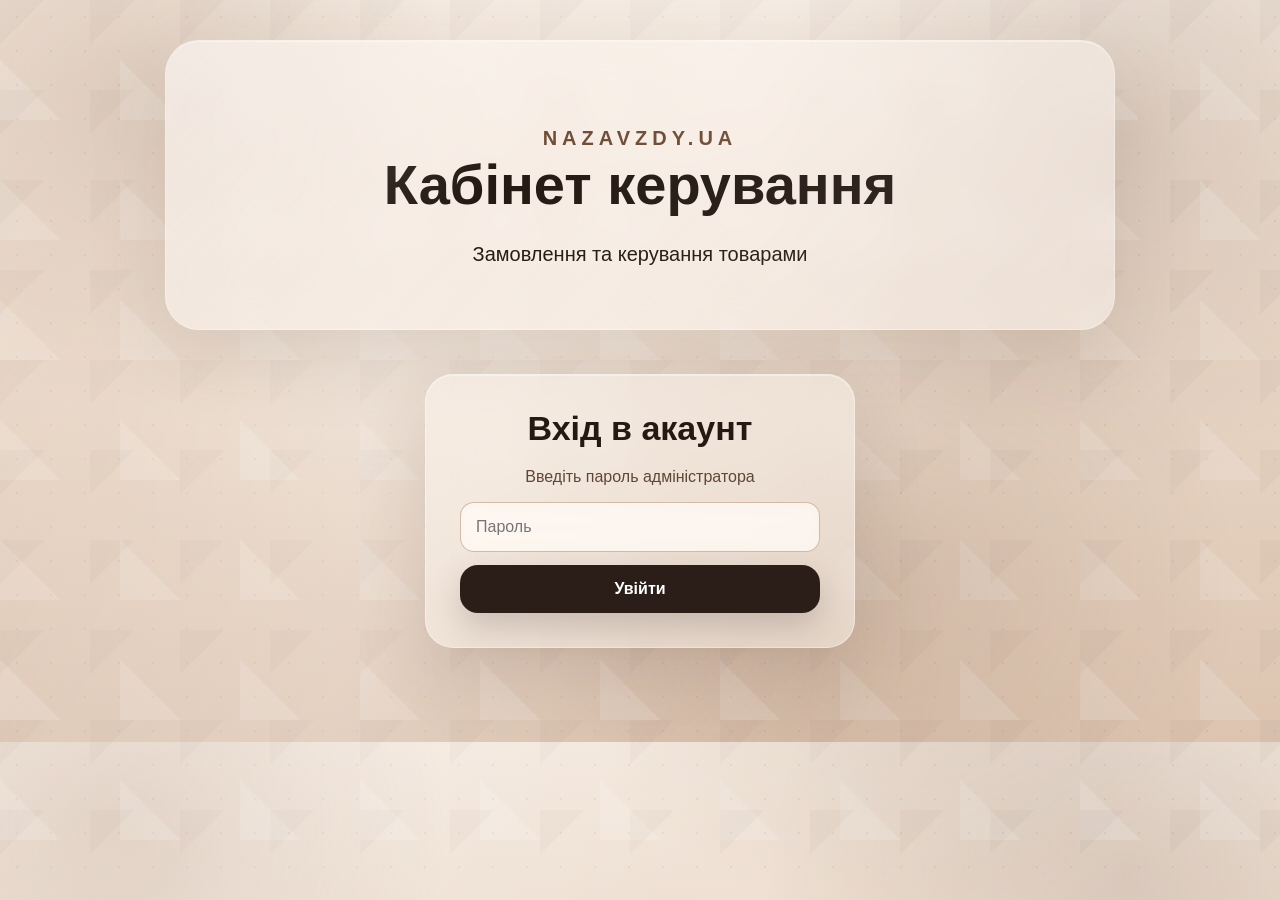
<file: admin.html>
<!DOCTYPE html>
<html lang="uk">
<head>
  <meta charset="UTF-8">
  <meta name="viewport" content="width=device-width, initial-scale=1.0">
  <title>NAZAVZDY.UA — Адмінка</title>
  <link rel="stylesheet" href="style.css">
</head>
<body>

<section class="page-hero admin-hero">
  <p class="brand-small">NAZAVZDY.UA</p>
  <h1>Кабінет керування</h1>
  <p>Замовлення та керування товарами</p>
</section>

<section class="section admin-section">

  <div class="admin-login-card" id="loginBox">
    <h2>Вхід в акаунт</h2>
    <p>Введіть пароль адміністратора</p>

    <input type="password" id="adminPassword" placeholder="Пароль">

    <button type="button" class="admin-main-btn" onclick="loginAdmin()">
      Увійти
    </button>
  </div>

  <div id="adminPanel" style="display:none;">

    <div class="admin-tabs">
      <button type="button" class="admin-tab active" id="ordersTabBtn" onclick="switchTab('orders')">
        Замовлення
      </button>

      <button type="button" class="admin-tab" id="productsTabBtn" onclick="switchTab('products')">
        Товари
      </button>
    </div>

    <div id="ordersTab">

      <div class="admin-toolbar">
        <div>
          <h2>Замовлення</h2>
          <p>Всі заявки з сайту</p>
        </div>

        <button type="button" class="admin-main-btn small" onclick="loadOrders()">
          Оновити
        </button>
      </div>

      <div class="admin-filters">
        <input
          type="text"
          id="orderSearch"
          placeholder="Пошук за номером, імʼям або телефоном"
          oninput="renderOrders()">

        <select id="statusFilter" onchange="renderOrders()">
          <option value="all">Всі статуси</option>
          <option value="Нове">Нове</option>
          <option value="В роботі">В роботі</option>
          <option value="Готове">Готове</option>
          <option value="Відправлено">Відправлено</option>
        </select>
      </div>

      <div id="adminStats"></div>
      <div id="ordersList"></div>

    </div>

    <div id="productsTab" style="display:none;">

      <div class="admin-toolbar">
        <div>
          <h2>Товари</h2>
          <p>Редагування каталогу та наявності</p>
        </div>

        <button type="button" class="admin-main-btn small" onclick="openProductModal()">
          + Додати товар
        </button>
      </div>

      <div id="productsList"></div>

    </div>

  </div>

</section>

<div class="popup" id="productModal">
  <div class="popup-content">

    <span class="close" onclick="closeProductModal()">×</span>

    <h2 id="productModalTitle">Новий товар</h2>

    <input type="text" id="productName" placeholder="Назва товару">
    <input type="number" id="productPrice" placeholder="Ціна">

    <label class="form-label">Кількість в наявності</label>
    <input type="number" id="productStock" min="0" value="1" placeholder="Кількість">

    <label class="form-label">Категорія</label>
    <select id="productCategory">
      <option value="medalions">Медальйони</option>
      <option value="rings">Каблучки</option>
      <option value="keychains">Брелоки</option>
    </select>

    <label class="form-label">Тип опису</label>
    <select id="productDescriptionType">
      <option value="medalion">Опис медальйона</option>
      <option value="ring">Опис каблучки</option>
      <option value="keychain">Опис брелока</option>
    </select>

    <textarea id="productDescription" placeholder="Опис товару"></textarea>

    <label class="form-label">Фото товару</label>
    <input type="file" id="productImageFile" accept="image/*">

    <input type="hidden" id="productImage">
    <div id="productImagePreview"></div>

    <button type="button" class="admin-main-btn" onclick="saveProduct()">
      Зберегти товар
    </button>

  </div>
</div>

<script src="admin.js"></script>

</body>
</html>
</file>
<file: style.css>
* {
  box-sizing: border-box;
}

html {
  scroll-behavior: smooth;
}

body {
  margin: 0;
  font-family: Arial, sans-serif;
  color: #241913;
  overflow-x: hidden;

  background:
    radial-gradient(circle at 10% 12%, rgba(130, 88, 60, 0.18), transparent 24%),
    radial-gradient(circle at 88% 18%, rgba(80, 50, 34, 0.14), transparent 28%),
    radial-gradient(circle at 50% 86%, rgba(160, 118, 88, 0.13), transparent 34%),
    linear-gradient(180deg, #f3e7dc 0%, #ead8c8 45%, #dcc4b0 100%);
}

/* мʼякий візерунок фону */
body::before {
  content: "";
  position: fixed;
  inset: 0;
  pointer-events: none;
  z-index: -3;
  background-image:
    radial-gradient(rgba(70, 43, 29, 0.08) 1px, transparent 1px),
    linear-gradient(135deg, rgba(70, 43, 29, 0.035) 25%, transparent 25%),
    linear-gradient(45deg, rgba(255,255,255,0.18) 25%, transparent 25%);
  background-size: 34px 34px, 90px 90px, 120px 120px;
  opacity: 0.8;
}

/* скляні переливи */
body::after {
  content: "";
  position: fixed;
  inset: 0;
  pointer-events: none;
  z-index: -2;
  background:
    linear-gradient(120deg, transparent 0%, rgba(255,255,255,0.22) 42%, transparent 68%),
    radial-gradient(circle at 30% 40%, rgba(255,255,255,0.18), transparent 28%),
    radial-gradient(circle at 70% 65%, rgba(105,70,48,0.12), transparent 32%);
  animation: backgroundMove 10s ease-in-out infinite alternate;
}

/* MENU */

.menu-btn {
  position: fixed;
  top: 22px;
  left: 22px;
  z-index: 3001;
  width: 56px;
  height: 56px;
  border: 1px solid rgba(255,255,255,0.28);
  border-radius: 19px;
  background: rgba(43, 29, 23, 0.78);
  color: #fff7ef;
  font-size: 27px;
  cursor: pointer;
  backdrop-filter: blur(18px);
  -webkit-backdrop-filter: blur(18px);
  box-shadow:
    inset 0 1px 0 rgba(255,255,255,0.22),
    0 18px 40px rgba(43, 29, 23, 0.28);
  transition: 0.3s ease;
  animation: floatSmall 4s ease-in-out infinite;
}

.menu-btn:hover {
  transform: scale(1.08) rotate(3deg);
  background: rgba(107, 74, 53, 0.9);
}

.menu-overlay {
  position: fixed;
  inset: 0;
  z-index: 2999;
  background: rgba(0, 0, 0, 0.35);
  opacity: 0;
  pointer-events: none;
  transition: 0.35s ease;
  backdrop-filter: blur(4px);
}

.menu-overlay.active {
  opacity: 1;
  pointer-events: auto;
}

.side-menu {
  position: fixed;
  top: 0;
  left: -340px;
  width: 315px;
  height: 100vh;
  z-index: 3000;
  padding: 34px 26px;
  background:
    linear-gradient(180deg, rgba(52, 34, 25, 0.82), rgba(95, 65, 47, 0.78));
  backdrop-filter: blur(24px);
  -webkit-backdrop-filter: blur(24px);
  border-right: 1px solid rgba(255,255,255,0.18);
  box-shadow: 30px 0 80px rgba(0,0,0,0.35);
  transition: 0.45s cubic-bezier(.2,.8,.2,1);
  display: flex;
  flex-direction: column;
  gap: 12px;
}

.side-menu.active {
  left: 0;
}

.menu-close {
  align-self: flex-end;
  width: 42px;
  height: 42px;
  border: 1px solid rgba(255,255,255,0.22);
  border-radius: 14px;
  background: rgba(255,255,255,0.12);
  color: white;
  font-size: 28px;
  cursor: pointer;
  transition: 0.25s;
}

.menu-close:hover {
  transform: rotate(90deg) scale(1.05);
}

.menu-brand {
  color: #f8eadb;
  font-size: 15px;
  letter-spacing: 4px;
  font-weight: bold;
  margin: 28px 0 18px;
}

.side-menu a {
  color: #fff7ef;
  text-decoration: none;
  font-size: 20px;
  padding: 17px 18px;
  border-radius: 18px;
  transition: 0.28s ease;
}

.side-menu a:hover,
.side-menu a.active {
  background: rgba(255, 248, 242, 0.18);
  transform: translateX(9px);
}

/* HERO */

.hero {
  min-height: 92vh;
  display: flex;
  align-items: center;
  justify-content: center;
  text-align: center;
  padding: 70px 20px 45px;
  position: relative;
}

.hero::before {
  content: "";
  position: absolute;
  width: 82%;
  max-width: 950px;
  height: 460px;
  border-radius: 50%;
  background: rgba(255,255,255,0.18);
  filter: blur(65px);
  z-index: -1;
  animation: glowBreath 6s ease-in-out infinite;
}

.bg-orb {
  position: absolute;
  border-radius: 50%;
  filter: blur(80px);
  animation: floatGlow 7s ease-in-out infinite;
}

.orb-one {
  width: 430px;
  height: 430px;
  background: rgba(122, 84, 60, 0.18);
  top: 8%;
  left: 5%;
}

.orb-two {
  width: 360px;
  height: 360px;
  background: rgba(74, 45, 31, 0.14);
  bottom: 8%;
  right: 6%;
  animation-direction: reverse;
}

.hero-content,
.page-hero,
.contact-card,
.info-box,
.custom-order-box,
.steps-grid div,
.benefits-grid div,
.card {
  background: rgba(255, 248, 242, 0.42);
  border: 1px solid rgba(255,255,255,0.36);
  box-shadow:
    inset 0 1px 0 rgba(255,255,255,0.38),
    0 25px 80px rgba(70, 46, 33, 0.13);
  backdrop-filter: blur(18px);
  -webkit-backdrop-filter: blur(18px);
}

.hero-content {
  position: relative;
  z-index: 2;
  max-width: 820px;
  padding: 46px 36px;
  border-radius: 36px;
  animation: fadeUp 1s ease;
}

.hero-content::before,
.page-hero::before,
.card::before,
.info-box::before,
.custom-order-box::before {
  content: "";
  position: absolute;
  inset: 0;
  border-radius: inherit;
  pointer-events: none;
  background: linear-gradient(135deg, rgba(255,255,255,0.28), transparent 38%, rgba(255,255,255,0.10));
}

.brand-mark {
  width: 138px;
  height: 138px;
  margin: 0 auto 24px;
  background: linear-gradient(145deg, #0f0f0f, #2b1d17);
  color: white;
  border-radius: 34px;
  display: flex;
  align-items: center;
  justify-content: center;
  font-size: 86px;
  font-weight: 900;
  box-shadow:
    inset 0 1px 0 rgba(255,255,255,0.18),
    0 25px 65px rgba(43, 29, 23, 0.28);
  animation: softPulse 3.2s ease-in-out infinite;
}

.brand-small {
  letter-spacing: 5px;
  font-size: 15px;
  font-weight: 700;
  margin: 0 0 18px;
  color: #6f4d38;
}

.hero h1,
.page-hero h1 {
  font-size: 56px;
  line-height: 1.08;
  margin: 0;
}

.hero-text,
.page-hero p,
.wide-text {
  font-size: 20px;
  line-height: 1.7;
  max-width: 760px;
  margin: 22px auto 0;
}

.hero-actions {
  margin-top: 32px;
  display: flex;
  justify-content: center;
  gap: 14px;
  flex-wrap: wrap;
}

.btn,
.card button,
#submitBtn {
  background: rgba(43, 29, 23, 0.92);
  color: #fff;
  border: 1px solid rgba(255,255,255,0.18);
  padding: 14px 30px;
  border-radius: 16px;
  text-decoration: none;
  cursor: pointer;
  transition: 0.28s;
  font-size: 16px;
  box-shadow: 0 12px 30px rgba(43,29,23,0.18);
}

.btn:hover,
.card button:hover,
#submitBtn:hover {
  background: #6b4a35;
  transform: translateY(-3px);
  box-shadow: 0 18px 40px rgba(43,29,23,0.24);
}

.btn-light {
  background: rgba(255,255,255,0.16);
  color: #2b1d17;
  border: 1px solid rgba(107,74,53,0.45);
  backdrop-filter: blur(10px);
}

.btn-light:hover {
  color: white;
}

/* SECTIONS */

.section {
  max-width: 1100px;
  margin: 0 auto;
  padding: 34px 25px;
  text-align: center;
}

.page-hero {
  position: relative;
  max-width: 950px;
  margin: 70px auto 10px;
  padding: 58px 30px;
  text-align: center;
  border-radius: 34px;
  animation: fadeUp 0.8s ease;
}

h2 {
  font-size: 34px;
  margin-bottom: 20px;
}

.steps-grid,
.benefits-grid {
  display: grid;
  grid-template-columns: repeat(auto-fit, minmax(230px, 1fr));
  gap: 22px;
  margin-top: 30px;
}

.steps-grid div,
.benefits-grid div,
.info-box {
  position: relative;
  border-radius: 24px;
  padding: 26px;
  transition: 0.35s;
  overflow: hidden;
}

.steps-grid div:hover,
.benefits-grid div:hover,
.info-box:hover {
  transform: translateY(-7px) scale(1.01);
  box-shadow:
    inset 0 1px 0 rgba(255,255,255,0.4),
    0 24px 60px rgba(70, 46, 33, 0.17);
}

.steps-grid span {
  display: inline-block;
  font-size: 14px;
  color: #fff;
  background: #2b1d17;
  padding: 8px 12px;
  border-radius: 50px;
  margin-bottom: 12px;
}

/* PRODUCTS */

.products-grid {
  display: grid;
  grid-template-columns: repeat(auto-fit, minmax(260px, 1fr));
  gap: 28px;
}

.card {
  position: relative;
  border-radius: 28px;
  overflow: hidden;
  transition: 0.35s ease;
  text-align: left;
}

.card:hover {
  transform: translateY(-9px) scale(1.01);
  box-shadow:
    inset 0 1px 0 rgba(255,255,255,0.4),
    0 28px 65px rgba(70, 46, 33, 0.2);
}

.card img {
  width: 100%;
  height: 330px;
  object-fit: cover;
  display: block;
  transition: 0.45s ease;
}

.card:hover img {
  transform: scale(1.07);
  filter: contrast(1.03) saturate(1.04);
}

.card h3 {
  font-size: 22px;
  color: #2d1e18;
  padding: 24px 24px 5px;
  margin: 0;
}

.card p {
  font-size: 18px;
  color: #5f4637;
  padding: 0 24px;
}

.card button {
  margin: 10px 24px 26px;
}

.info-box {
  max-width: 560px;
  margin: 28px auto 0;
}

/* CUSTOM ORDER */

.custom-order {
  padding-top: 8px;
}

.custom-order-box {
  position: relative;
  max-width: 820px;
  margin: 0 auto;
  padding: 38px;
  border-radius: 30px;
  overflow: hidden;
}

.custom-order-box h2 {
  margin-top: 0;
}

.custom-order-box p {
  font-size: 19px;
  line-height: 1.8;
  margin-bottom: 28px;
  color: #4d3a2f;
}

/* POPUP */

.popup {
  display: none;
  position: fixed;
  inset: 0;
  background: rgba(0,0,0,0.62);
  z-index: 5000;
  padding: 20px;
  overflow-y: auto;
  backdrop-filter: blur(8px);
}

.popup-content {
  background: rgba(245, 230, 216, 0.82);
  backdrop-filter: blur(20px);
  -webkit-backdrop-filter: blur(20px);
  max-width: 530px;
  margin: 25px auto;
  padding: 28px;
  border-radius: 28px;
  position: relative;
  animation: scaleIn 0.28s ease;
  border: 1px solid rgba(255,255,255,0.36);
  box-shadow: 0 28px 80px rgba(0,0,0,0.24);
}

.close {
  position: absolute;
  top: 14px;
  right: 22px;
  font-size: 34px;
  cursor: pointer;
}

.popup-image {
  width: 100%;
  height: 285px;
  object-fit: cover;
  border-radius: 20px;
  margin-bottom: 20px;
}

input,
textarea,
select {
  width: 100%;
  padding: 15px;
  margin-bottom: 13px;
  border: 1px solid rgba(178, 139, 108, 0.55);
  border-radius: 14px;
  font-size: 16px;
  background: rgba(255,250,244,0.72);
  backdrop-filter: blur(10px);
}

textarea {
  min-height: 95px;
  resize: vertical;
}

.form-label {
  display: block;
  margin-bottom: 8px;
  font-weight: bold;
}

.total-price {
  background: rgba(43, 29, 23, 0.92);
  color: white;
  padding: 15px;
  border-radius: 14px;
  text-align: center;
  font-weight: bold;
}

#successMessage {
  color: #24572c;
  font-weight: bold;
  text-align: center;
}

/* FOOTER / INSTAGRAM */

footer {
  text-align: center;
  background: rgba(43, 29, 23, 0.92);
  color: white;
  padding: 48px 20px;
  margin-top: 10px;
  backdrop-filter: blur(18px);
}

.instagram-footer {
  display: inline-flex;
  align-items: center;
  gap: 12px;
  color: white;
  text-decoration: none;
  border: 1px solid rgba(255,255,255,0.35);
  padding: 13px 20px;
  border-radius: 50px;
  transition: 0.3s;
}

.instagram-footer:hover {
  transform: translateY(-3px);
  background: rgba(255,255,255,0.08);
}

.instagram-footer.dark {
  background: #2b1d17;
}

.instagram-footer img,
.sticky-instagram img {
  width: 35px;
  height: 35px;
}

.sticky-instagram {
  position: fixed;
  right: 18px;
  bottom: 22px;
  z-index: 2500;
  background: rgba(255,250,244,0.75);
  backdrop-filter: blur(18px);
  -webkit-backdrop-filter: blur(18px);
  border: 1px solid rgba(255,255,255,0.35);
  border-radius: 50%;
  padding: 10px;
  box-shadow: 0 14px 35px rgba(0,0,0,0.18);
  transition: 0.3s;
  animation: floatSmall 4s ease-in-out infinite;
}

.sticky-instagram:hover {
  transform: scale(1.1) rotate(4deg);
}

/* ANIMATIONS */

@keyframes fadeUp {
  from {
    opacity: 0;
    transform: translateY(28px);
  }
  to {
    opacity: 1;
    transform: translateY(0);
  }
}

@keyframes scaleIn {
  from {
    opacity: 0;
    transform: scale(0.94);
  }
  to {
    opacity: 1;
    transform: scale(1);
  }
}

@keyframes softPulse {
  0%, 100% {
    transform: scale(1);
  }
  50% {
    transform: scale(1.045);
  }
}

@keyframes floatGlow {
  0%, 100% {
    transform: translateY(0);
  }
  50% {
    transform: translateY(-24px);
  }
}

@keyframes floatSmall {
  0%, 100% {
    transform: translateY(0);
  }
  50% {
    transform: translateY(-6px);
  }
}

@keyframes glowBreath {
  0%, 100% {
    opacity: 0.7;
    transform: scale(1);
  }
  50% {
    opacity: 1;
    transform: scale(1.04);
  }
}

@keyframes backgroundMove {
  0% {
    transform: translateY(0) translateX(0);
  }
  100% {
    transform: translateY(-18px) translateX(14px);
  }
}

/* MOBILE */

@media (max-width: 700px) {
  .menu-btn {
    width: 50px;
    height: 50px;
    top: 16px;
    left: 16px;
    font-size: 24px;
  }

  .side-menu {
    width: 285px;
    left: -305px;
  }

  .hero h1,
  .page-hero h1 {
    font-size: 36px;
  }

  .brand-mark {
    width: 105px;
    height: 105px;
    font-size: 66px;
  }

  .hero-content,
  .page-hero {
    padding: 34px 22px;
  }

  .section {
    padding: 28px 18px;
  }

  .card img {
    height: 300px;
  }

  .page-hero {
    margin-top: 80px;
  }
}
/* CART */

.cart-floating {
  position: fixed;
  right: 18px;
  bottom: 88px;
  z-index: 2600;

  width: 58px;
  height: 58px;

  border: 1px solid rgba(255,255,255,0.35);
  border-radius: 50%;

  background: rgba(43, 29, 23, 0.9);
  color: white;

  font-size: 22px;
  cursor: pointer;

  backdrop-filter: blur(18px);
  box-shadow: 0 14px 35px rgba(0,0,0,0.22);

  transition: 0.3s;
}

.cart-floating:hover {
  transform: scale(1.08);
  background: #6b4a35;
}

.cart-floating span {
  position: absolute;
  top: -6px;
  right: -6px;

  min-width: 22px;
  height: 22px;

  background: #fff7ef;
  color: #2b1d17;

  border-radius: 50%;
  font-size: 13px;
  font-weight: bold;

  display: flex;
  align-items: center;
  justify-content: center;
}

.cart-panel {
  position: fixed;
  top: 0;
  right: -390px;

  width: 370px;
  max-width: 92%;
  height: 100vh;

  z-index: 4200;

  padding: 28px;

  background: rgba(245, 230, 216, 0.88);
  border-left: 1px solid rgba(255,255,255,0.38);

  backdrop-filter: blur(22px);
  -webkit-backdrop-filter: blur(22px);

  box-shadow: -24px 0 70px rgba(0,0,0,0.25);

  transition: 0.42s cubic-bezier(.2,.8,.2,1);

  overflow-y: auto;
}

.cart-panel.active {
  right: 0;
}

.cart-panel h2 {
  margin-top: 55px;
}

.cart-item {
  display: flex;
  justify-content: space-between;
  gap: 14px;

  padding: 16px;
  margin-bottom: 14px;

  border-radius: 18px;

  background: rgba(255, 248, 242, 0.62);
  border: 1px solid rgba(178, 139, 108, 0.32);

  box-shadow: 0 10px 28px rgba(70, 46, 33, 0.08);
}

.cart-item p {
  margin: 5px 0;
  color: #5f4637;
  font-size: 14px;
}

.cart-item button {
  width: 34px;
  height: 34px;

  border: none;
  border-radius: 12px;

  background: #2b1d17;
  color: white;

  font-size: 20px;
  cursor: pointer;
}

.unit-box {
  margin: 18px 0;
  padding: 18px;

  border-radius: 20px;

  background: rgba(255, 248, 242, 0.58);
  border: 1px solid rgba(178, 139, 108, 0.35);

  box-shadow: 0 10px 28px rgba(70, 46, 33, 0.08);
}

.unit-box h4 {
  margin-top: 0;
  margin-bottom: 14px;
}

.confirm-item {
  padding: 15px;
  margin: 12px 0;

  border-radius: 18px;

  background: rgba(255, 248, 242, 0.62);
  border: 1px solid rgba(178, 139, 108, 0.32);
}

.confirm-item p {
  margin: 5px 0;
  color: #5f4637;
}

#confirmSendBtn {
  margin-top: 14px;
  margin-right: 8px;
}

@media (max-width: 700px) {
  .cart-floating {
    bottom: 86px;
    right: 16px;

    width: 54px;
    height: 54px;

    font-size: 20px;
  }

  .cart-panel {
    width: 100%;
    max-width: 100%;
    right: -100%;
  }
}
.confirm-buttons{
  display:flex;
  gap:14px;
  justify-content:flex-end;
  margin-top:22px;
  flex-wrap:wrap;
}

#confirmSendBtn{
  background:#2b1d17;
  color:white;
  border:none;
  border-radius:18px;
  padding:15px 28px;
  font-size:16px;
  font-weight:600;
  cursor:pointer;

  backdrop-filter:blur(18px);
  box-shadow:0 10px 28px rgba(0,0,0,.16);

  transition:.25s;
}

#confirmSendBtn:hover{
  transform:translateY(-2px);
  background:#6b4a35;
}

.btn-light{
  background:rgba(255,255,255,.72);
  border:1px solid rgba(0,0,0,.08);
  border-radius:18px;
  padding:15px 28px;
  font-size:16px;
  cursor:pointer;

  backdrop-filter:blur(18px);

  transition:.25s;
}

.btn-light:hover{
  transform:translateY(-2px);
  background:white;
}
.catalog-filters {
  display: flex;
  justify-content: center;
  gap: 12px;
  flex-wrap: wrap;
  margin-bottom: 30px;
}

.filter-btn {
  padding: 12px 22px;
  border-radius: 999px;
  border: 1px solid rgba(107, 74, 53, 0.25);
  background: rgba(255, 248, 242, 0.58);
  color: #2b1d17;
  cursor: pointer;
  font-size: 15px;
  backdrop-filter: blur(14px);
  transition: 0.25s;
}

.filter-btn:hover,
.filter-btn.active {
  background: #2b1d17;
  color: white;
  transform: translateY(-2px);
}
.card img {
  cursor: pointer;
}

.product-details #detailsText {
  text-align: left;
  line-height: 1.7;
  color: #3f2d24;
  margin: 18px 0 24px;
}

.product-details #detailsText p {
  margin: 10px 0;
}

.product-details #detailsText ul {
  padding-left: 20px;
  margin: 14px 0;
}

.product-details #detailsText li {
  margin-bottom: 8px;
}

#detailsPrice,
#itemPrice {
  font-size: 19px;
  font-weight: 700;
  color: #5f4637;
}
/* ADMIN PANEL */

.admin-hero {
  margin-top: 40px;
}

.admin-section {
  max-width: 1180px;
}

.admin-login-card {
  max-width: 430px;
  margin: 0 auto 60px;
  padding: 34px;
  border-radius: 28px;

  background: rgba(255, 248, 242, 0.48);
  border: 1px solid rgba(255,255,255,0.38);

  backdrop-filter: blur(20px);
  -webkit-backdrop-filter: blur(20px);

  box-shadow:
    inset 0 1px 0 rgba(255,255,255,0.38),
    0 24px 70px rgba(70, 46, 33, 0.14);

  text-align: center;
}

.admin-login-card h2 {
  margin-top: 0;
}

.admin-login-card p {
  color: #5f4637;
}

.admin-main-btn {
  width: 100%;
  padding: 15px 24px;
  border: none;
  border-radius: 18px;

  background: #2b1d17;
  color: white;

  font-size: 16px;
  font-weight: 700;

  cursor: pointer;

  box-shadow: 0 14px 34px rgba(43, 29, 23, 0.2);
  transition: 0.25s;
}

.admin-main-btn:hover {
  background: #6b4a35;
  transform: translateY(-2px);
}

.admin-main-btn.small {
  width: auto;
  padding: 13px 22px;
}

.admin-toolbar {
  display: flex;
  align-items: center;
  justify-content: space-between;
  gap: 18px;

  margin-bottom: 22px;
}

.admin-toolbar h2 {
  margin: 0;
  text-align: left;
}

.admin-toolbar p {
  margin: 5px 0 0;
  color: #6d5140;
}

.admin-filters {
  display: grid;
  grid-template-columns: 1fr 220px;
  gap: 14px;

  margin-bottom: 18px;
}

.admin-filters input,
.admin-filters select {
  margin: 0;
}

.admin-stats {
  display: grid;
  grid-template-columns: repeat(6, 1fr);
  gap: 12px;

  margin: 20px 0 24px;
}

.admin-stats div {
  padding: 18px;
  border-radius: 20px;

  background: rgba(255, 248, 242, 0.54);
  border: 1px solid rgba(255,255,255,0.34);

  backdrop-filter: blur(16px);
  -webkit-backdrop-filter: blur(16px);

  box-shadow: 0 12px 34px rgba(70, 46, 33, 0.08);
}

.admin-stats span {
  display: block;
  font-size: 13px;
  color: #6d5140;
  margin-bottom: 7px;
}

.admin-stats strong {
  font-size: 22px;
  color: #2b1d17;
}

.admin-order-card {
  margin-bottom: 22px;
  padding: 24px;
  border-radius: 28px;

  background: rgba(255, 248, 242, 0.48);
  border: 1px solid rgba(255,255,255,0.36);

  backdrop-filter: blur(20px);
  -webkit-backdrop-filter: blur(20px);

  box-shadow:
    inset 0 1px 0 rgba(255,255,255,0.38),
    0 22px 60px rgba(70, 46, 33, 0.12);

  text-align: left;
  animation: fadeUp 0.35s ease;
}

.admin-order-header {
  display: flex;
  justify-content: space-between;
  align-items: flex-start;
  gap: 16px;

  margin-bottom: 20px;
}

.admin-order-number {
  display: inline-flex;
  padding: 7px 12px;
  border-radius: 999px;

  background: #2b1d17;
  color: white;

  font-weight: 700;
  font-size: 14px;

  margin-bottom: 10px;
}

.admin-order-header h3 {
  margin: 0;
  font-size: 24px;
}

.admin-order-header p {
  margin: 8px 0 0;
  color: #6d5140;
}

.status-badge {
  padding: 9px 14px;
  border-radius: 999px;
  font-size: 14px;
  font-weight: 700;

  white-space: nowrap;
}

.status-new {
  background: rgba(255, 201, 77, 0.24);
  color: #7a5700;
}

.status-work {
  background: rgba(77, 143, 255, 0.22);
  color: #144d9b;
}

.status-ready {
  background: rgba(67, 190, 104, 0.22);
  color: #167a35;
}

.status-sent {
  background: rgba(137, 91, 255, 0.20);
  color: #5a35ad;
}

.admin-order-info {
  display: grid;
  grid-template-columns: repeat(3, 1fr);
  gap: 12px;

  margin-bottom: 20px;
}

.admin-order-info div {
  padding: 16px;
  border-radius: 18px;

  background: rgba(255,255,255,0.34);
  border: 1px solid rgba(178, 139, 108, 0.22);
}

.admin-order-info span {
  display: block;
  font-size: 13px;
  color: #6d5140;
  margin-bottom: 6px;
}

.admin-order-info strong {
  font-size: 17px;
}

.admin-items-list {
  display: grid;
  gap: 12px;
}

.admin-item-card {
  display: flex;
  justify-content: space-between;
  align-items: center;
  gap: 16px;

  padding: 18px;
  border-radius: 20px;

  background: rgba(255,255,255,0.34);
  border: 1px solid rgba(178, 139, 108, 0.22);
}

.admin-item-card strong {
  font-size: 18px;
}

.admin-item-card p {
  margin: 6px 0;
  color: #5f4637;
}

.admin-file-btn {
  display: inline-flex;
  align-items: center;
  justify-content: center;

  padding: 11px 16px;
  border-radius: 14px;

  background: #2b1d17;
  color: white;
  text-decoration: none;

  font-weight: 700;
  white-space: nowrap;

  transition: 0.25s;
}

.admin-file-btn:hover {
  background: #6b4a35;
  transform: translateY(-2px);
}

.admin-no-file {
  color: #6d5140;
  white-space: nowrap;
}

.admin-order-actions {
  margin-top: 18px;
}

.admin-order-actions select {
  max-width: 260px;
  margin: 0;
}

.admin-loading,
.admin-empty,
.admin-error {
  padding: 24px;
  border-radius: 20px;

  background: rgba(255, 248, 242, 0.48);
  border: 1px solid rgba(255,255,255,0.36);

  text-align: center;
}

.admin-error {
  color: #a02727;
  font-weight: 700;
}

@media (max-width: 850px) {
  .admin-toolbar {
    flex-direction: column;
    align-items: stretch;
  }

  .admin-filters {
    grid-template-columns: 1fr;
  }

  .admin-stats {
    grid-template-columns: repeat(2, 1fr);
  }

  .admin-order-header,
  .admin-item-card {
    flex-direction: column;
    align-items: flex-start;
  }

  .admin-order-info {
    grid-template-columns: 1fr;
  }

  .admin-main-btn.small,
  .admin-order-actions select {
    width: 100%;
    max-width: 100%;
  }
}
/* PRODUCTS ADMIN */

.admin-tabs {
  display: flex;
  gap: 12px;
  margin-bottom: 26px;
}

.admin-tab {
  padding: 14px 24px;
  border: none;
  border-radius: 18px;

  background: rgba(255,248,242,0.45);
  border: 1px solid rgba(255,255,255,0.34);

  backdrop-filter: blur(18px);
  -webkit-backdrop-filter: blur(18px);

  color: #5f4637;
  font-size: 15px;
  font-weight: 700;

  cursor: pointer;
  transition: .25s;
}

.admin-tab:hover {
  transform: translateY(-2px);
}

.admin-tab.active {
  background: #2b1d17;
  color: white;
  box-shadow: 0 14px 34px rgba(43,29,23,.2);
}

.admin-products-grid {
  display: grid;
  gap: 22px;
}

.admin-product-card {
  display: grid;
  grid-template-columns: 220px 1fr;
  gap: 22px;

  padding: 22px;
  border-radius: 28px;

  background: rgba(255,248,242,.48);
  border: 1px solid rgba(255,255,255,.36);

  backdrop-filter: blur(20px);
  -webkit-backdrop-filter: blur(20px);

  box-shadow:
    inset 0 1px 0 rgba(255,255,255,.38),
    0 22px 60px rgba(70,46,33,.12);

  animation: fadeUp .35s ease;
}

.admin-product-image img {
  width: 100%;
  height: 220px;
  object-fit: cover;
  border-radius: 22px;
}

.admin-product-placeholder {
  height: 220px;
  border-radius: 22px;

  display: flex;
  align-items: center;
  justify-content: center;

  background: rgba(255,255,255,.34);
  color: #7a6457;
}

.admin-product-head {
  display: flex;
  justify-content: space-between;
  gap: 14px;
  align-items: flex-start;
}

.admin-product-head h3 {
  margin: 0;
  font-size: 24px;
}

.admin-product-head p {
  margin: 7px 0 0;
  font-size: 18px;
  font-weight: 700;
  color: #5f4637;
}

.admin-product-category {
  margin: 12px 0;
  color: #7a6457;
  font-weight: 600;
}

.admin-product-description {
  margin: 0 0 20px;
  line-height: 1.6;
  color: #5f4637;
}

.admin-product-actions {
  display: flex;
  gap: 12px;
  flex-wrap: wrap;
}

.admin-delete-btn {
  padding: 13px 18px;
  border: none;
  border-radius: 16px;

  background: rgba(192,55,55,.14);
  color: #a22828;

  font-weight: 700;
  cursor: pointer;
  transition: .25s;
}

.admin-delete-btn:hover {
  background: rgba(192,55,55,.22);
}

.product-status {
  padding: 9px 14px;
  border-radius: 999px;

  font-size: 14px;
  font-weight: 700;
  white-space: nowrap;
}

.product-available {
  background: rgba(67,190,104,.18);
  color: #1c7b3c;
}

.product-low {
  background: rgba(255,184,51,.18);
  color: #946100;
}

.product-out {
  background: rgba(203,61,61,.16);
  color: #a12b2b;
}

@media (max-width:850px) {

  .admin-tabs {
    flex-direction: column;
  }

  .admin-product-card {
    grid-template-columns: 1fr;
  }

  .admin-product-head {
    flex-direction: column;
  }

  .admin-product-actions {
    flex-direction: column;
  }
}
.catalog-status {
  position: absolute;
  top: 14px;
  left: 14px;
  z-index: 2;
  padding: 8px 12px;
  border-radius: 999px;
  font-size: 13px;
  font-weight: 700;
  backdrop-filter: blur(12px);
}

.product-image-wrap {
  position: relative;
}

.catalog-available {
  background: rgba(67,190,104,.18);
  color: #1c7b3c;
}

.catalog-low {
  background: rgba(255,184,51,.22);
  color: #8a5b00;
}

.catalog-out {
  background: rgba(203,61,61,.18);
  color: #9d2929;
}

.disabled-btn {
  opacity: .55;
  cursor: not-allowed !important;
}

.disabled-btn:hover {
  transform: none !important;
}
/* DETAILS BUTTON FIX */

#detailsCartBtn {
  width: 100%;
  margin-top: 28px;
  padding: 18px;

  border: none;
  border-radius: 18px;

  background: #2b1d17;
  color: white;

  font-size: 16px;
  font-weight: 700;

  cursor: pointer;
  transition: .25s;

  box-shadow: 0 12px 30px rgba(43,29,23,.18);
}

#detailsCartBtn:hover {
  transform: translateY(-2px);
  background: #1d130f;
}

#detailsCartBtn.disabled-btn {
  background: #b8b8b8;
  color: #666;
  cursor: not-allowed;
  box-shadow: none;
}

#detailsCartBtn.disabled-btn:hover {
  transform: none;
}
.products-grid .card {
  display: flex;
  flex-direction: column;
}

.products-grid .card h3 {
  min-height: 58px;
}

.products-grid .card p {
  margin-top: auto;
}

.products-grid .card button {
  margin-top: 18px;
}
let adminPassword = "";
let allOrders = [];
let allProducts = [];
let editingProductId = null;

function loginAdmin() {
  const input = document.getElementById("adminPassword");
  adminPassword = input.value.trim();

  if (!adminPassword) {
    alert("Введіть пароль");
    return;
  }

  document.getElementById("loginBox").style.display = "none";
  document.getElementById("adminPanel").style.display = "block";

  loadOrders();
  loadProducts();
}

function switchTab(tab) {
  document.getElementById("ordersTab").style.display = tab === "orders" ? "block" : "none";
  document.getElementById("productsTab").style.display = tab === "products" ? "block" : "none";

  document.getElementById("ordersTabBtn").classList.toggle("active", tab === "orders");
  document.getElementById("productsTabBtn").classList.toggle("active", tab === "products");

  if (tab === "products") {
    loadProducts();
  }
}

/* ORDERS */

async function loadOrders() {
  const ordersList = document.getElementById("ordersList");
  ordersList.innerHTML = "<p class='admin-loading'>Завантаження замовлень...</p>";

  try {
    const response = await fetch("/.netlify/functions/admin-orders", {
      method: "POST",
      headers: {
        "Content-Type": "application/json"
      },
      body: JSON.stringify({
        password: adminPassword
      })
    });

    const result = await response.json();

    if (!response.ok || !result.success) {
      throw new Error("Невірний пароль або помилка завантаження");
    }

    allOrders = result.orders || [];
    renderOrders();

  } catch (error) {
    ordersList.innerHTML = `<p class="admin-error">${error.message}</p>`;
  }
}

function renderOrders() {
  const ordersList = document.getElementById("ordersList");
  const searchValue = document.getElementById("orderSearch")?.value.toLowerCase().trim() || "";
  const statusValue = document.getElementById("statusFilter")?.value || "all";

  let filteredOrders = [...allOrders];

  if (statusValue !== "all") {
    filteredOrders = filteredOrders.filter(order => order.status === statusValue);
  }

  if (searchValue) {
    filteredOrders = filteredOrders.filter(order => {
      return (
        String(order.id).includes(searchValue) ||
        String(order.customer_name).toLowerCase().includes(searchValue) ||
        String(order.customer_phone).toLowerCase().includes(searchValue)
      );
    });
  }

  renderStats(filteredOrders);

  if (filteredOrders.length === 0) {
    ordersList.innerHTML = "<p class='admin-empty'>Замовлень не знайдено.</p>";
    return;
  }

  ordersList.innerHTML = filteredOrders.map(order => {
    const itemsHtml = order.items.map(item => `
      <div class="admin-item-card">
        <div>
          <strong>${item.product}</strong>
          <p>Ціна: ${item.price} грн</p>
          <p>Фото: ${item.photo_count}</p>
          <p>Коментар: ${item.comment || "Без коментаря"}</p>
        </div>

        ${
          item.file_url
            ? `<a href="${item.file_url}" target="_blank" class="admin-file-btn">Відкрити файл</a>`
            : `<span class="admin-no-file">Файл не додано</span>`
        }
      </div>
    `).join("");

    return `
      <div class="admin-order-card">
        <div class="admin-order-header">
          <div>
            <span class="admin-order-number">№${order.id}</span>
            <h3>Замовлення №${order.id}</h3>
            <p>${formatDate(order.created_at)}</p>
          </div>

          <span class="status-badge ${getStatusClass(order.status)}">
            ${order.status}
          </span>
        </div>

        <div class="admin-order-info">
          <div>
            <span>Імʼя</span>
            <strong>${order.customer_name}</strong>
          </div>

          <div>
            <span>Телефон</span>
            <strong>${order.customer_phone}</strong>
          </div>

          <div>
            <span>Сума</span>
            <strong>${order.total} грн</strong>
          </div>
        </div>

        <div class="admin-items-list">
          ${itemsHtml}
        </div>

        <div class="admin-order-actions">
          <select onchange="updateStatus(${order.id}, this.value)">
            <option value="Нове" ${order.status === "Нове" ? "selected" : ""}>Нове</option>
            <option value="В роботі" ${order.status === "В роботі" ? "selected" : ""}>В роботі</option>
            <option value="Готове" ${order.status === "Готове" ? "selected" : ""}>Готове</option>
            <option value="Відправлено" ${order.status === "Відправлено" ? "selected" : ""}>Відправлено</option>
          </select>
        </div>
      </div>
    `;
  }).join("");
}

function renderStats(orders) {
  const statsBox = document.getElementById("adminStats");

  if (!statsBox) return;

  const totalOrders = orders.length;
  const totalSum = orders.reduce((sum, order) => sum + Number(order.total || 0), 0);
  const newCount = orders.filter(order => order.status === "Нове").length;
  const workCount = orders.filter(order => order.status === "В роботі").length;
  const readyCount = orders.filter(order => order.status === "Готове").length;
  const sentCount = orders.filter(order => order.status === "Відправлено").length;

  statsBox.innerHTML = `
    <div><span>Всього</span><strong>${totalOrders}</strong></div>
    <div><span>Сума</span><strong>${totalSum} грн</strong></div>
    <div><span>Нові</span><strong>${newCount}</strong></div>
    <div><span>В роботі</span><strong>${workCount}</strong></div>
    <div><span>Готові</span><strong>${readyCount}</strong></div>
    <div><span>Відправлені</span><strong>${sentCount}</strong></div>
  `;
}

async function updateStatus(orderId, status) {
  try {
    const response = await fetch("/.netlify/functions/update-status", {
      method: "POST",
      headers: {
        "Content-Type": "application/json"
      },
      body: JSON.stringify({
        password: adminPassword,
        orderId,
        status
      })
    });

    const result = await response.json();

    if (!response.ok || !result.success) {
      throw new Error("Не вдалося оновити статус");
    }

    allOrders = allOrders.map(order => {
      if (order.id === orderId) {
        return { ...order, status };
      }

      return order;
    });

    renderOrders();

  } catch (error) {
    alert(error.message);
  }
}

/* PRODUCTS */

async function loadProducts() {
  const productsList = document.getElementById("productsList");
  productsList.innerHTML = "<p class='admin-loading'>Завантаження товарів...</p>";

  try {
    const response = await fetch("/.netlify/functions/products-list");
    const result = await response.json();

    if (!response.ok || !result.success) {
      throw new Error("Не вдалося завантажити товари");
    }

    allProducts = result.products || [];
    renderProducts();

  } catch (error) {
    productsList.innerHTML = `<p class="admin-error">${error.message}</p>`;
  }
}

function renderProducts() {
  const productsList = document.getElementById("productsList");

  if (!productsList) return;

  if (allProducts.length === 0) {
    productsList.innerHTML = "<p class='admin-empty'>Товарів поки немає.</p>";
    return;
  }

  productsList.innerHTML = `
    <div class="admin-products-grid">
      ${allProducts.map(product => {
        const stock = Number(product.stock || 0);
        const status = getAutoProductStatus(stock);

        return `
          <div class="admin-product-card">

            <div class="admin-product-image">
              ${
                product.image_url
                  ? `<img src="${product.image_url}" alt="">`
                  : `<div class="admin-product-placeholder">Фото немає</div>`
              }
            </div>

            <div class="admin-product-body">
              <div class="admin-product-head">
                <div>
                  <h3>${product.name}</h3>
                  <p>${product.price} грн</p>
                </div>

                <span class="product-status ${getProductStatusClass(status)}">
                  ${status}
                </span>
              </div>

              <p class="admin-product-category">
                ${getCategoryName(product.category)}
              </p>

              <p class="admin-product-description">
                ${product.description || "Опис не додано"}
              </p>

              <div class="admin-stock-box">
                <span>Кількість:</span>

                <button onclick="changeStock(${product.id}, -1)">−</button>

                <strong>${stock} шт</strong>

                <button onclick="changeStock(${product.id}, 1)">+</button>
              </div>

              <div class="admin-product-actions">
                <button class="admin-main-btn small" onclick="openProductModal(${product.id})">
                  Редагувати
                </button>

                <button class="admin-delete-btn" onclick="deleteProduct(${product.id})">
                  Видалити
                </button>
              </div>
            </div>

          </div>
        `;
      }).join("")}
    </div>
  `;
}

function openProductModal(productId = null) {
  editingProductId = productId;

  const modal = document.getElementById("productModal");
  const title = document.getElementById("productModalTitle");

  const fileInput = document.getElementById("productImageFile");
  if (fileInput) fileInput.value = "";

  if (productId) {
    const product = allProducts.find(item => item.id === productId);

    if (!product) return;

    title.innerText = "Редагування товару";

    document.getElementById("productName").value = product.name || "";
    document.getElementById("productPrice").value = product.price || "";
    document.getElementById("productStock").value = product.stock ?? 0;
    document.getElementById("productCategory").value = product.category || "medalions";
    document.getElementById("productDescriptionType").value = product.description_type || "medalion";
    document.getElementById("productDescription").value = product.description || "";
    document.getElementById("productImage").value = product.image_url || "";

    document.getElementById("productImagePreview").innerHTML =
      product.image_url
        ? `<img src="${product.image_url}" style="width:120px;height:120px;object-fit:cover;border-radius:18px;margin-top:12px;">`
        : "";

  } else {
    title.innerText = "Новий товар";

    document.getElementById("productName").value = "";
    document.getElementById("productPrice").value = "";
    document.getElementById("productStock").value = 1;
    document.getElementById("productCategory").value = "medalions";
    document.getElementById("productDescriptionType").value = "medalion";
    document.getElementById("productDescription").value = "";
    document.getElementById("productImage").value = "";
    document.getElementById("productImagePreview").innerHTML = "";
  }

  modal.style.display = "block";
}

function closeProductModal() {
  document.getElementById("productModal").style.display = "none";
  editingProductId = null;
}

async function saveProduct() {
  const name = document.getElementById("productName").value.trim();
  const price = document.getElementById("productPrice").value;
  const stock = Number(document.getElementById("productStock").value || 0);
  const category = document.getElementById("productCategory").value;
  const description_type = document.getElementById("productDescriptionType").value;
  const description = document.getElementById("productDescription").value.trim();

  let image_url = document.getElementById("productImage").value.trim();

  const fileInput = document.getElementById("productImageFile");
  const selectedFile = fileInput ? fileInput.files[0] : null;

  if (!name || !price) {
    alert("Вкажіть назву і ціну товару");
    return;
  }

  try {
    if (selectedFile) {
      const base64 = await fileToBase64(selectedFile);

      const uploadRes = await fetch("/.netlify/functions/product-upload", {
        method: "POST",
        headers: {
          "Content-Type": "application/json"
        },
        body: JSON.stringify({
          password: adminPassword,
          fileBase64: base64,
          fileName: selectedFile.name,
          fileType: selectedFile.type
        })
      });

      const uploadData = await uploadRes.json();

      if (!uploadRes.ok || !uploadData.success) {
        throw new Error(uploadData.error || "Помилка завантаження фото");
      }

      image_url = uploadData.image_url;
      document.getElementById("productImage").value = image_url;
    }

    await saveProductData({
      id: editingProductId,
      name,
      price,
      stock,
      category,
      description_type,
      description,
      image_url,
      image_path: "",
      sort_order: editingProductId ? getProductSortOrder(editingProductId) : allProducts.length + 1
    });

    closeProductModal();
    await loadProducts();

  } catch (error) {
    alert(error.message);
  }
}

async function saveProductData(productData) {
  const response = await fetch("/.netlify/functions/product-save", {
    method: "POST",
    headers: {
      "Content-Type": "application/json"
    },
    body: JSON.stringify({
      password: adminPassword,
      ...productData
    })
  });

  const result = await response.json();

  if (!response.ok || !result.success) {
    throw new Error("Не вдалося зберегти товар");
  }

  return result.product;
}

async function changeStock(productId, amount) {
  const product = allProducts.find(item => item.id === productId);

  if (!product) return;

  const currentStock = Number(product.stock || 0);
  const newStock = Math.max(currentStock + amount, 0);

  try {
    await saveProductData({
      id: product.id,
      name: product.name,
      price: product.price,
      stock: newStock,
      category: product.category,
      description_type: product.description_type,
      description: product.description || "",
      image_url: product.image_url || "",
      image_path: product.image_path || "",
      sort_order: product.sort_order || 0
    });

    await loadProducts();

  } catch (error) {
    alert(error.message);
  }
}

async function deleteProduct(productId) {
  const confirmDelete = confirm("Видалити цей товар?");

  if (!confirmDelete) return;

  try {
    const response = await fetch("/.netlify/functions/product-delete", {
      method: "POST",
      headers: {
        "Content-Type": "application/json"
      },
      body: JSON.stringify({
        password: adminPassword,
        id: productId
      })
    });

    const result = await response.json();

    if (!response.ok || !result.success) {
      throw new Error("Не вдалося видалити товар");
    }

    await loadProducts();

  } catch (error) {
    alert(error.message);
  }
}

/* HELPERS */

function getAutoProductStatus(stock) {
  const amount = Number(stock || 0);

  if (amount <= 0) return "Немає в наявності";
  if (amount <= 2) return "Закінчується";
  return "В наявності";
}

function getProductSortOrder(productId) {
  const product = allProducts.find(item => item.id === productId);
  return product ? product.sort_order : 0;
}

function getCategoryName(category) {
  if (category === "medalions") return "Медальйони";
  if (category === "rings") return "Каблучки";
  if (category === "keychains") return "Брелоки";
  return category;
}

function getProductStatusClass(status) {
  if (status === "В наявності") return "product-available";
  if (status === "Закінчується") return "product-low";
  if (status === "Немає в наявності") return "product-out";
  return "";
}

function getStatusClass(status) {
  if (status === "Нове") return "status-new";
  if (status === "В роботі") return "status-work";
  if (status === "Готове") return "status-ready";
  if (status === "Відправлено") return "status-sent";
  return "";
}

function formatDate(dateString) {
  const date = new Date(dateString);

  return date.toLocaleString("uk-UA", {
    day: "2-digit",
    month: "2-digit",
    year: "numeric",
    hour: "2-digit",
    minute: "2-digit"
  });
}

function fileToBase64(file) {
  return new Promise((resolve, reject) => {
    const reader = new FileReader();

    reader.onload = () => {
      resolve(reader.result.split(",")[1]);
    };

    reader.onerror = reject;
    reader.readAsDataURL(file);
  });
}
</file>
